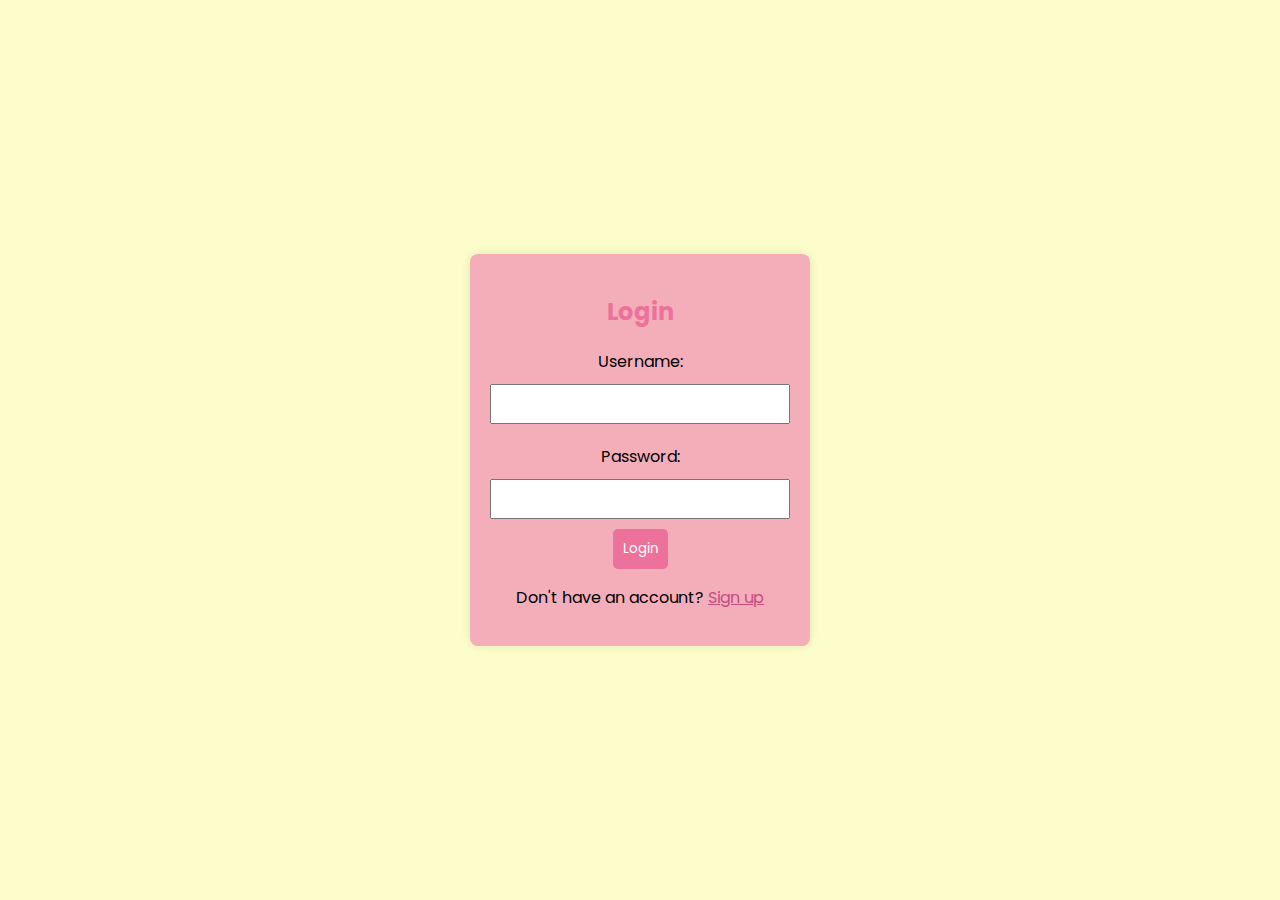
<file: loginpage.html>
<!DOCTYPE html>
<html lang="en">
<head>
    <meta charset="UTF-8">
    <meta name="viewport" content="width=device-width, initial-scale=1.0">
    <title>Login and Signup</title>
    <link rel="stylesheet" href="loginpage.css">
</head>
<body>
    <form id="loginForm">
        <h2>Login</h2>
        <label for="loginUsername">Username:</label>
        <input type="text" id="loginUsername" name="loginUsername" required>

        <label for="loginPassword">Password:</label>
        <input type="password" id="loginPassword" name="loginPassword" required>

        <button type="submit">Login</button>

        <div class="switch-form">
            <p>Don't have an account? <a href="#" onclick="showSignupForm()">Sign up</a></p>
        </div>
    </form>

    <form id="signupForm" style="display: none;">
        <h2>Sign Up</h2>
        <label for="signupUsername">Username:</label>
        <input type="text" id="signupUsername" name="signupUsername" required>

        <label for="signupPassword">Password:</label>
        <input type="password" id="signupPassword" name="signupPassword" required>

        <label for="confirmPassword">Confirm Password:</label>
        <input type="password" id="confirmPassword" name="confirmPassword" required>

        <button type="submit">Sign Up</button>

        <div class="switch-form">
            <p>Already have an account? <a href="#" onclick="showLoginForm()">Login</a></p>
        </div>
    </form>
    <script src="loginpage.js"></script>
</body>
</html>
</file>
<file: loginpage.css>
@import url('https://fonts.googleapis.com/css2?family=Poppins:ital,wght@0,300;0,400;0,500;0,600;0,700;0,800;1,200;1,400;1,600;1,800&display=swap');
*{
    font-family: 'poppins';
}

body {
    font-family: 'Arial', sans-serif;
    background-color: #fdfdcb;
    color: #000; /* black */
    margin: 0;
    padding: 0;
    display: flex;
    justify-content: center;
    align-items: center;
    height: 100vh;
}

form {
    background-color: #f4aeba;
    color: #000; /* black */
    padding: 20px;
    border-radius: 8px;
    box-shadow: 0 0 10px rgba(0, 0, 0, 0.1);
    width: 300px;
    text-align: center;
}

h2 {
    color: #ec729c;
}

label {
    display: block;
    margin: 10px 0 5px;
}

input {
    width: 100%;
    padding: 8px;
    margin: 5px 0 10px;
    box-sizing: border-box;
    outline: none;
}

button {
    background-color: #ec729c;
    color: #fff; /* white */
    padding: 10px;
    border: none;
    border-radius: 5px;
    cursor: pointer;
}

button:hover {
    background-color: #c54c82;
}

.switch-form {
    margin-top: 15px;
}

a {
    color: #c54c82;
}

a:hover {
    color: #ec729c;
}
</file>
